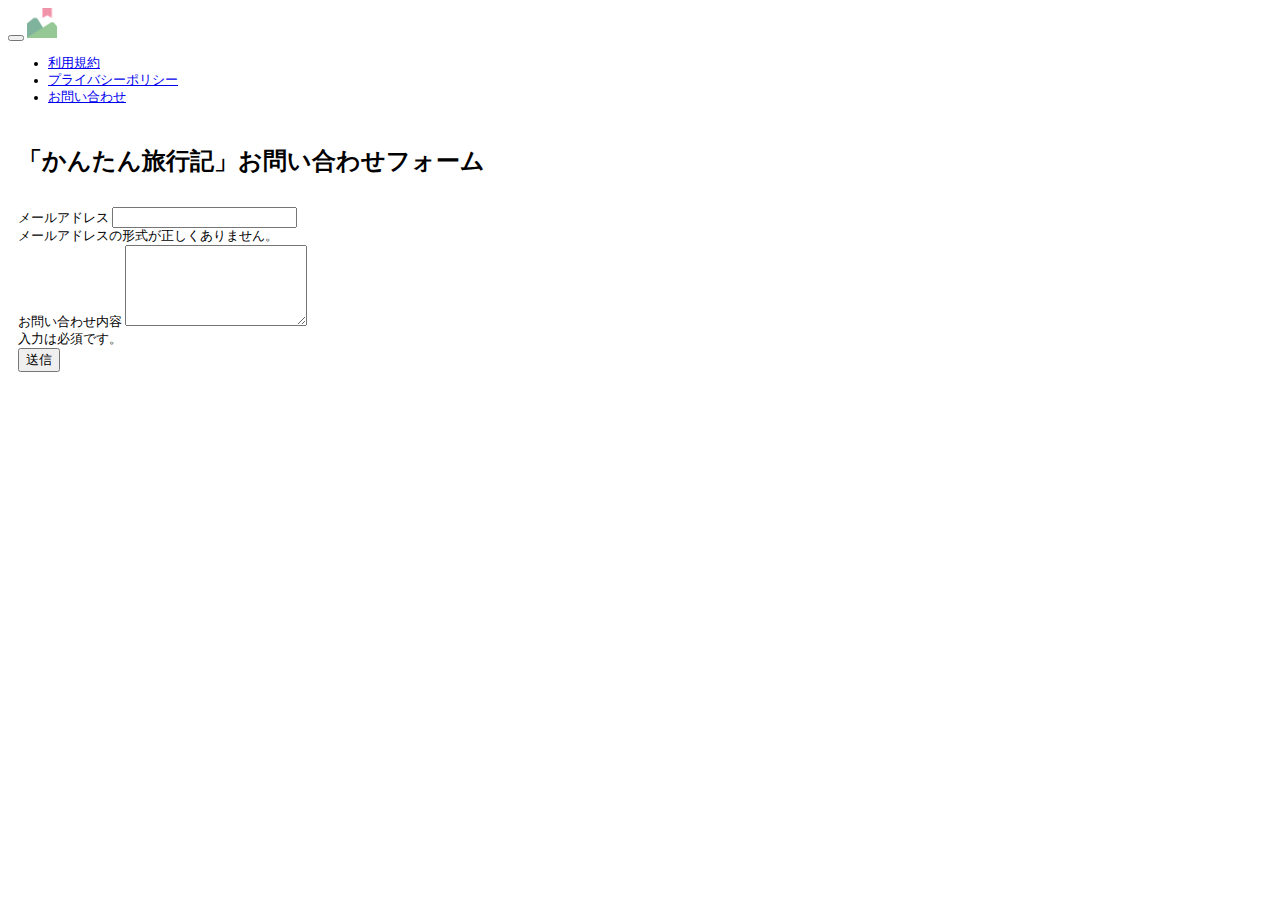
<file: contact.html>
<!DOCTYPE html>
<html lang="ja">
<head>
    <meta charset="utf-8">
    <meta http-equiv="X-UA-Compatible" content="IE=edge">
    <!-- ビューポートの設定 -->
    <meta name="viewport" content="width=device-width,initial-scale=1">
    <title>お問い合わせ</title>
    
  <!--bootstrap--!>
<link href="https://cdn.jsdelivr.net/npm/bootstrap@5.0.0-beta1/dist/css/bootstrap.min.css" rel="stylesheet" integrity="sha384-giJF6kkoqNQ00vy+HMDP7azOuL0xtbfIcaT9wjKHr8RbDVddVHyTfAAsrekwKmP1" crossorigin="anonymous">
<script src="https://cdn.jsdelivr.net/npm/bootstrap@5.0.0-beta1/dist/js/bootstrap.bundle.min.js" integrity="sha384-ygbV9kiqUc6oa4msXn9868pTtWMgiQaeYH7/t7LECLbyPA2x65Kgf80OJFdroafW" crossorigin="anonymous"></script>
<link rel="stylesheet" type="text/css" href="https://rokko2massy.github.io/SmartTripDiary_portal/style.css">
</head>
<body>
<nav class="navbar navbar-expand-lg navbar-light bg-light mb-3">
  <div class="container-fluid">
    <button class="navbar-toggler" type="button" data-bs-toggle="collapse" data-bs-target="#navbarTogglerDemo01" aria-controls="navbarTogglerDemo01" aria-expanded="false" aria-label="Toggle navigation">
      <span class="navbar-toggler-icon"></span>
    </button>
    <a class="navbar-brand" href="https://rokko2massy.github.io/SmartTripDiary_portal/index.html">
      <img src="https://rokko2massy.github.io/SmartTripDiary_portal/img/logo.png" alt="" width="30" height="30" class="d-inline-block align-middle">
    </a>
    <div class="collapse navbar-collapse" id="navbarTogglerDemo01">
      <ul class="navbar-nav me-auto mb-2 mb-lg-0">
        <li class="nav-item">
          <a class="nav-link" href="./terms.html">利用規約</a>
        </li>
        <li class="nav-item">
          <a class="nav-link" href="./privacy_policy.html">プライバシーポリシー</a>
        </li>
        <li class="nav-item">
          <a class="nav-link" href="./contact.html">お問い合わせ</a>
        </li>
      </ul>
    </div>
  </div>
</nav>
    <div class="container">
    <h1 class="mb-4 mt-4">「かんたん旅行記」お問い合わせフォーム</h1>
    <div class="row">
      <div class="col align-self-center">
        <div class="card">
            <div class="card-body">
              <form
                action="https://formspree.io/f/mnqlwazg"
                method="POST"
                class="needs-validation"
                novalidate
              >
                <div class="mb-3">
                <label class="form-label" for="id_replyto">メールアドレス</label>
                  <input type="email" name="_replyto" class="form-control" id="id_replyto" required>
                  <div class="invalid-feedback">
                    メールアドレスの形式が正しくありません。
                  </div>                
                </div>
                <div class="mb-3">
                <label class="form-label" for="id_message">お問い合わせ内容</label>
                  <textarea name="message" class="form-control" id="id_message" required rows="5"></textarea>
                </div>
                  <div class="invalid-feedback">
                    入力は必須です。
                  </div>    
                <div class="d-grid">
                    <button type="submit" class="btn btn-primary">送信</button>
                </div>
              </form>
            </div>
        </div>
      </div>
    </div>


    </div>
<script>
// Example starter JavaScript for disabling form submissions if there are invalid fields
(function () {
  'use strict'

  // Fetch all the forms we want to apply custom Bootstrap validation styles to
  var forms = document.querySelectorAll('.needs-validation')

  // Loop over them and prevent submission
  Array.prototype.slice.call(forms)
    .forEach(function (form) {
      form.addEventListener('submit', function (event) {
        if (!form.checkValidity()) {
          event.preventDefault()
          event.stopPropagation()
        }

        form.classList.add('was-validated')
      }, false)
    })
})()
</script>
</body>
</html>
</file>
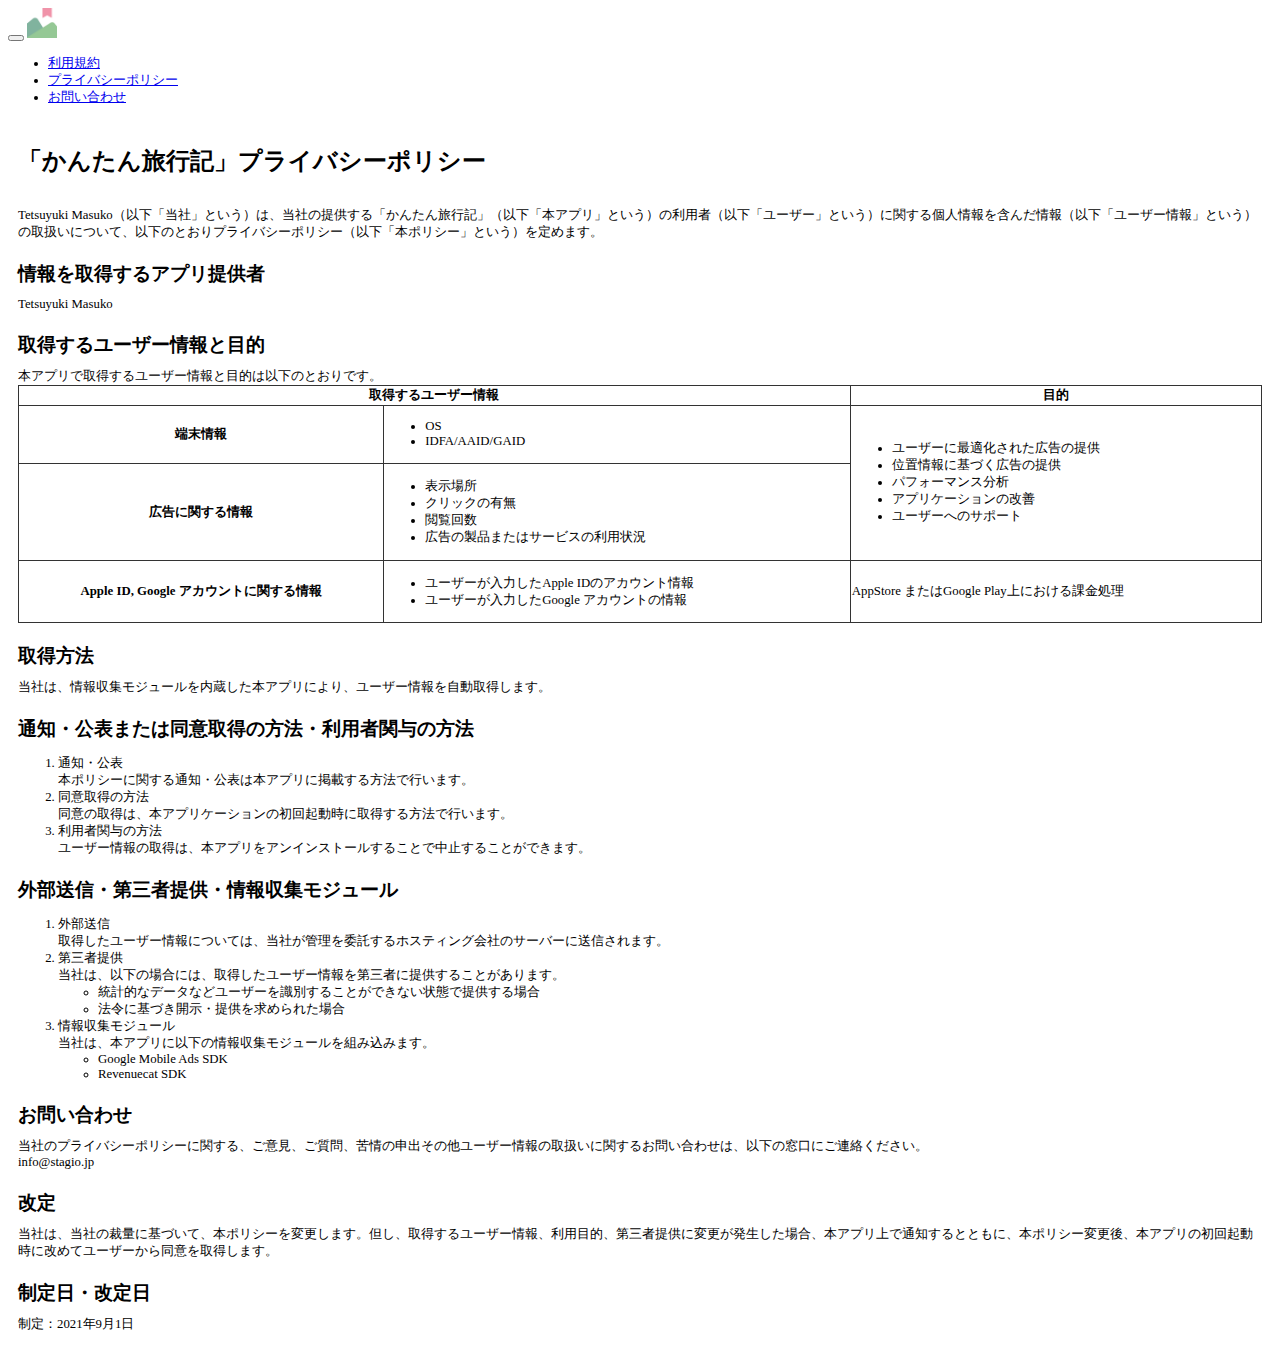
<file: privacy_policy.html>
<!DOCTYPE html>
<html lang="ja">
<head>
    <meta charset="utf-8">
    <meta http-equiv="X-UA-Compatible" content="IE=edge">
    <!-- ビューポートの設定 -->
    <meta name="viewport" content="width=device-width,initial-scale=1">
    
    <title>プライバシーポリシー</title>
  <!--bootstrap--!>
<link href="https://cdn.jsdelivr.net/npm/bootstrap@5.0.0-beta1/dist/css/bootstrap.min.css" rel="stylesheet" integrity="sha384-giJF6kkoqNQ00vy+HMDP7azOuL0xtbfIcaT9wjKHr8RbDVddVHyTfAAsrekwKmP1" crossorigin="anonymous">
<script src="https://cdn.jsdelivr.net/npm/bootstrap@5.0.0-beta1/dist/js/bootstrap.bundle.min.js" integrity="sha384-ygbV9kiqUc6oa4msXn9868pTtWMgiQaeYH7/t7LECLbyPA2x65Kgf80OJFdroafW" crossorigin="anonymous"></script>
    
    
    <link rel="stylesheet" type="text/css" href="https://rokko2massy.github.io/SmartTripDiary_portal/style.css">
</head>
<body>
    <nav class="navbar navbar-expand-lg navbar-light bg-light mb-3">
  <div class="container-fluid">
    <button class="navbar-toggler" type="button" data-bs-toggle="collapse" data-bs-target="#navbarTogglerDemo01" aria-controls="navbarTogglerDemo01" aria-expanded="false" aria-label="Toggle navigation">
      <span class="navbar-toggler-icon"></span>
    </button>
    <a class="navbar-brand" href="https://rokko2massy.github.io/SmartTripDiary_portal/index.html">
      <img src="https://rokko2massy.github.io/SmartTripDiary_portal/img/logo.png" alt="" width="30" height="30" class="d-inline-block align-middle">
    </a>
    <div class="collapse navbar-collapse" id="navbarTogglerDemo01">
      <ul class="navbar-nav me-auto mb-2 mb-lg-0">
        <li class="nav-item">
          <a class="nav-link" href="./terms.html">利用規約</a>
        </li>
        <li class="nav-item">
          <a class="nav-link" href="./privacy_policy.html">プライバシーポリシー</a>
        </li>
        <li class="nav-item">
          <a class="nav-link" href="./contact.html">お問い合わせ</a>
        </li>
      </ul>
    </div>
  </div>
</nav>
    <div class="container">
    <h1>「かんたん旅行記」プライバシーポリシー</h1>
    Tetsuyuki Masuko（以下「当社」という）は、当社の提供する「かんたん旅行記」（以下「本アプリ」という）の利用者（以下「ユーザー」という）に関する個人情報を含んだ情報（以下「ユーザー情報」という）の取扱いについて、以下のとおりプライバシーポリシー（以下「本ポリシー」という）を定めます。

    <h2>情報を取得するアプリ提供者</h2>
    Tetsuyuki Masuko
    
    <h2>取得するユーザー情報と目的</h2>
    本アプリで取得するユーザー情報と目的は以下のとおりです。
    <table>
        <thead>
            <tr>
                <th colspan="2">取得するユーザー情報</th>
                <th>目的</th>
            </tr>
        </thead>
        <tbody>
            <tr>
                <th>端末情報</th>
                <td>
                    <ul>
                        <li>OS</li>
                        <li>IDFA/AAID/GAID</li>
                    </ul>
                </td>
                <td rowspan="2">
                    <ul>
                        <li>ユーザーに最適化された広告の提供</li>
                        <li>位置情報に基づく広告の提供</li>
                        <li>パフォーマンス分析</li>
                        <li>アプリケーションの改善</li>
                        <li>ユーザーへのサポート</li>
                    </ul>                    
                </td>
            </tr>
            <tr>
                <th>広告に関する情報</th>
                <td>
                    <ul>
                        <li>表示場所</li>
                        <li>クリックの有無</li>
                        <li>閲覧回数</li>
                        <li>広告の製品またはサービスの利用状況</li>
                    </ul>
                </td>
            </tr>
            <tr>
                <th>Apple ID, Google アカウントに関する情報</th>
                <td>
                    <ul>
                        <li>ユーザーが入力したApple IDのアカウント情報</li>
                        <li>ユーザーが入力したGoogle アカウントの情報</li>
                    </ul>
                </td>
                <td>
                    AppStore またはGoogle Play上における課金処理
                </td>
            </tr>            
        </tbody>
    </table>

    <h2>取得方法</h2>
    当社は、情報収集モジュールを内蔵した本アプリにより、ユーザー情報を自動取得します。
    
    <h2>通知・公表または同意取得の方法・利用者関与の方法</h2>
    <ol>
        <li>通知・公表</li>
        本ポリシーに関する通知・公表は本アプリに掲載する方法で行います。
        <li>同意取得の方法</li>
        同意の取得は、本アプリケーションの初回起動時に取得する方法で行います。
        <li>利用者関与の方法</li>
        ユーザー情報の取得は、本アプリをアンインストールすることで中止することができます。
    </ol>
    
    <h2>外部送信・第三者提供・情報収集モジュール</h2>
    <ol>
        <li>外部送信</li>
        取得したユーザー情報については、当社が管理を委託するホスティング会社のサーバーに送信されます。
        <li>第三者提供</li>
        当社は、以下の場合には、取得したユーザー情報を第三者に提供することがあります。
            <ul>
                <li>統計的なデータなどユーザーを識別することができない状態で提供する場合</li>
                <li>法令に基づき開示・提供を求められた場合</li>
            </ul>
        <li>情報収集モジュール</li>
        当社は、本アプリに以下の情報収集モジュールを組み込みます。
            <ul>
                <li>Google Mobile Ads SDK</li>
                <li>Revenuecat SDK</li>
            </ul>
    </ol>   
    
    <h2>お問い合わせ</h2>
    当社のプライバシーポリシーに関する、ご意見、ご質問、苦情の申出その他ユーザー情報の取扱いに関するお問い合わせは、以下の窓口にご連絡ください。<br>
    info@stagio.jp
    
    <h2>改定</h2>
    当社は、当社の裁量に基づいて、本ポリシーを変更します。但し、取得するユーザー情報、利用目的、第三者提供に変更が発生した場合、本アプリ上で通知するとともに、本ポリシー変更後、本アプリの初回起動時に改めてユーザーから同意を取得します。

    <h2>制定日・改定日</h2>
    制定：2021年9月1日

    </div>
</body>
</html>
</file>
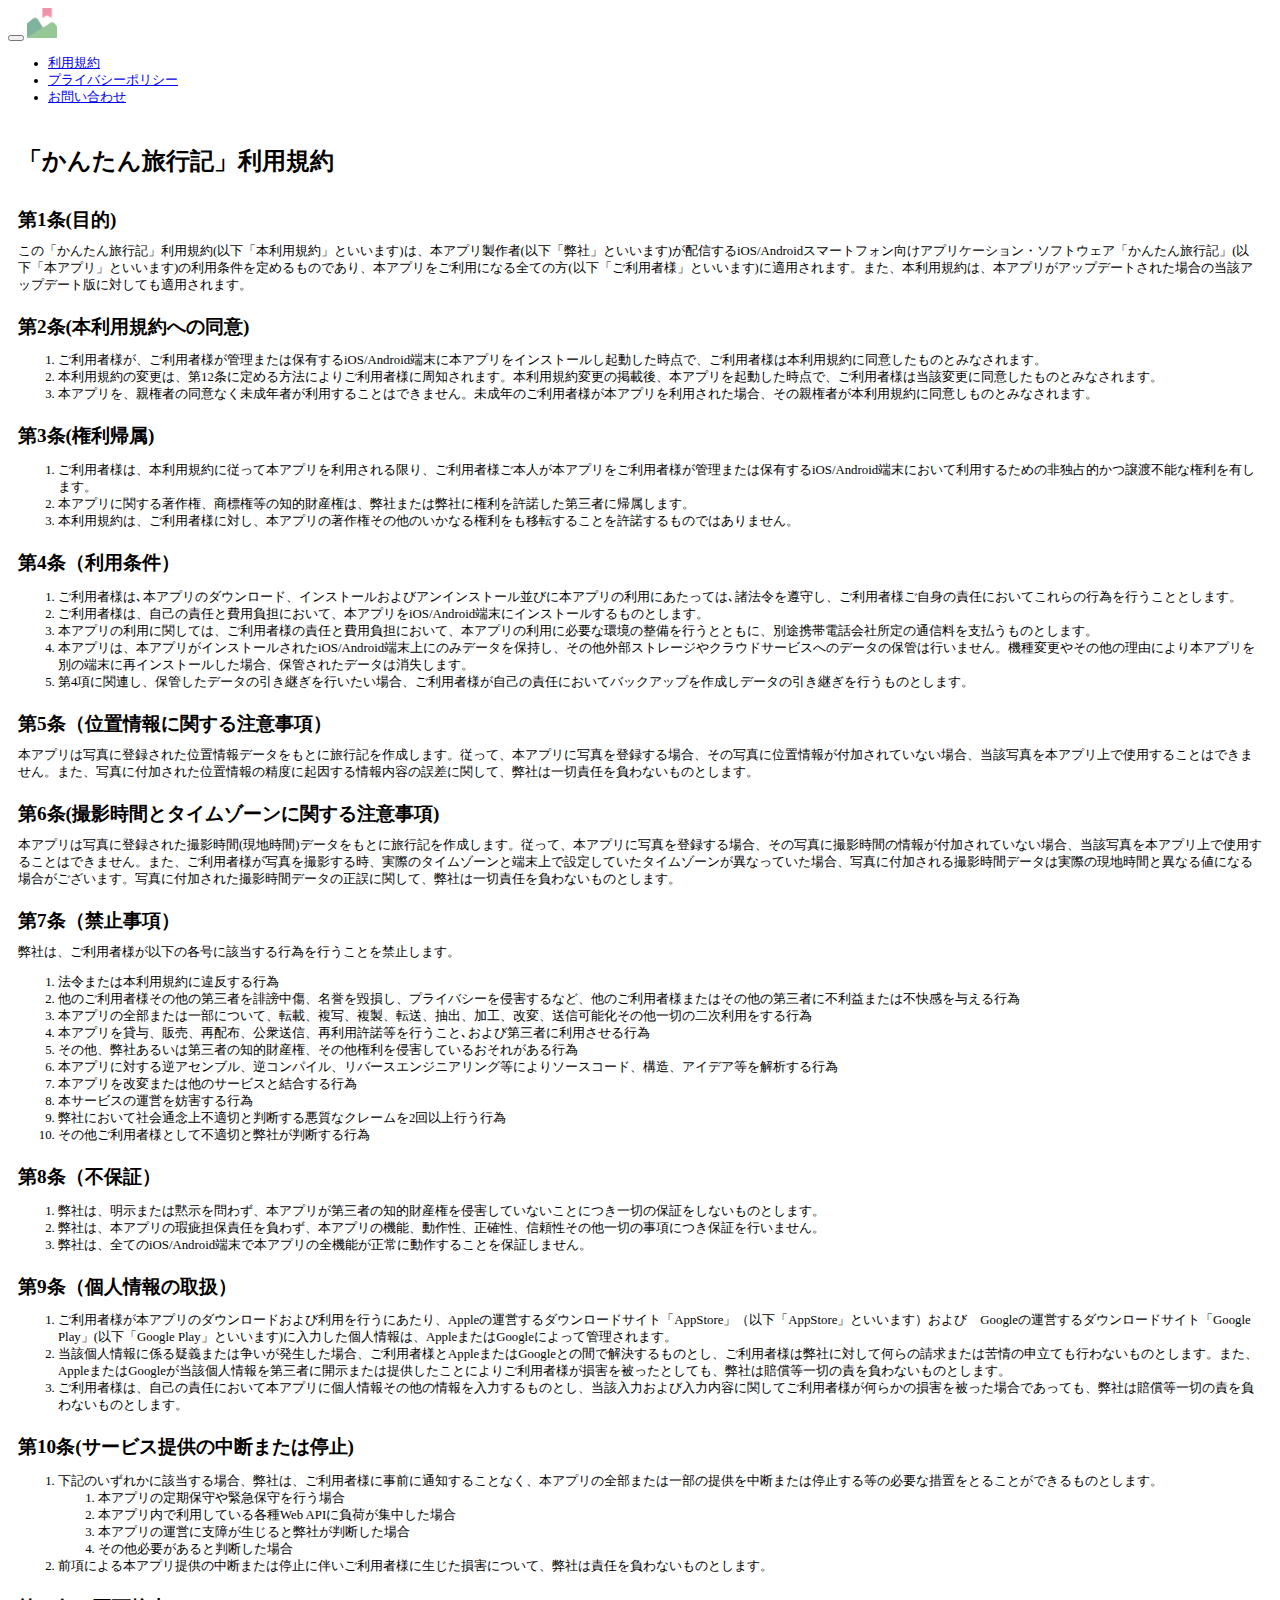
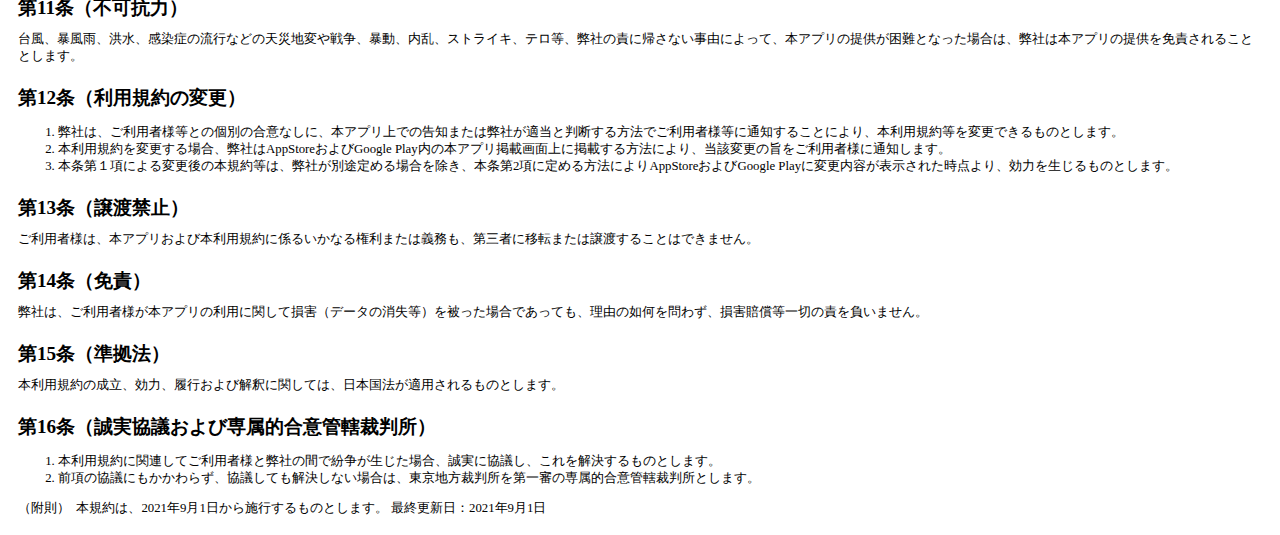
<file: terms.html>
<!DOCTYPE html>
<html lang="ja">
<head>
    <meta charset="utf-8">
    <meta http-equiv="X-UA-Compatible" content="IE=edge">
    <!-- ビューポートの設定 -->
    <meta name="viewport" content="width=device-width,initial-scale=1">
    
    <title>利用規約</title>
  <!--bootstrap--!>
<link href="https://cdn.jsdelivr.net/npm/bootstrap@5.0.0-beta1/dist/css/bootstrap.min.css" rel="stylesheet" integrity="sha384-giJF6kkoqNQ00vy+HMDP7azOuL0xtbfIcaT9wjKHr8RbDVddVHyTfAAsrekwKmP1" crossorigin="anonymous">
<script src="https://cdn.jsdelivr.net/npm/bootstrap@5.0.0-beta1/dist/js/bootstrap.bundle.min.js" integrity="sha384-ygbV9kiqUc6oa4msXn9868pTtWMgiQaeYH7/t7LECLbyPA2x65Kgf80OJFdroafW" crossorigin="anonymous"></script>
    
    <link rel="stylesheet" type="text/css" href="https://rokko2massy.github.io/SmartTripDiary_portal/style.css">
</head>
<body>
<nav class="navbar navbar-expand-lg navbar-light bg-light mb-3">
  <div class="container-fluid">
    <button class="navbar-toggler" type="button" data-bs-toggle="collapse" data-bs-target="#navbarTogglerDemo01" aria-controls="navbarTogglerDemo01" aria-expanded="false" aria-label="Toggle navigation">
      <span class="navbar-toggler-icon"></span>
    </button>
    <a class="navbar-brand" href="https://rokko2massy.github.io/SmartTripDiary_portal/index.html">
      <img src="https://rokko2massy.github.io/SmartTripDiary_portal/img/logo.png" alt="" width="30" height="30" class="d-inline-block align-middle">
    </a>
    <div class="collapse navbar-collapse" id="navbarTogglerDemo01">
      <ul class="navbar-nav me-auto mb-2 mb-lg-0">
        <li class="nav-item">
          <a class="nav-link" href="./terms.html">利用規約</a>
        </li>
        <li class="nav-item">
          <a class="nav-link" href="./privacy_policy.html">プライバシーポリシー</a>
        </li>
        <li class="nav-item">
          <a class="nav-link" href="./contact.html">お問い合わせ</a>
        </li>
      </ul>
    </div>
  </div>
</nav>
<div class="container">
    <h1>「かんたん旅行記」利用規約</h1>

    <h2>第1条(目的)</h2>
    この「かんたん旅行記」利用規約(以下「本利用規約」といいます)は、本アプリ製作者(以下「弊社」といいます)が配信するiOS/Androidスマートフォン向けアプリケーション・ソフトウェア「かんたん旅行記」(以下「本アプリ」といいます)の利用条件を定めるものであり、本アプリをご利用になる全ての方(以下「ご利用者様」といいます)に適用されます。また、本利用規約は、本アプリがアップデートされた場合の当該アップデート版に対しても適用されます。
    
    <h2>第2条(本利用規約への同意)</h2>
    <ol>
        <li>ご利用者様が、ご利用者様が管理または保有するiOS/Android端末に本アプリをインストールし起動した時点で、ご利用者様は本利用規約に同意したものとみなされます。</li>
        <li>本利用規約の変更は、第12条に定める方法によりご利用者様に周知されます。本利用規約変更の掲載後、本アプリを起動した時点で、ご利用者様は当該変更に同意したものとみなされます。</li>
        <li>本アプリを、親権者の同意なく未成年者が利用することはできません。未成年のご利用者様が本アプリを利用された場合、その親権者が本利用規約に同意しものとみなされます。</li>
    </ol>
    
    <h2>第3条(権利帰属)</h2>
    <ol>
        <li>ご利用者様は、本利用規約に従って本アプリを利用される限り、ご利用者様ご本人が本アプリをご利用者様が管理または保有するiOS/Android端末において利用するための非独占的かつ譲渡不能な権利を有します。</li>
        <li>本アプリに関する著作権、商標権等の知的財産権は、弊社または弊社に権利を許諾した第三者に帰属します。</li>
        <li>本利用規約は、ご利用者様に対し、本アプリの著作権その他のいかなる権利をも移転することを許諾するものではありません。</li>
    </ol>
    
    
    <h2>第4条（利用条件）</h2>
    <ol>
        <li>ご利用者様は､本アプリのダウンロード、インストールおよびアンインストール並びに本アプリの利用にあたっては､諸法令を遵守し、ご利用者様ご自身の責任においてこれらの行為を行うこととします。</li>
        <li>ご利用者様は、自己の責任と費用負担において、本アプリをiOS/Android端末にインストールするものとします。</li>
        <li>本アプリの利用に関しては、ご利用者様の責任と費用負担において、本アプリの利用に必要な環境の整備を行うとともに、別途携帯電話会社所定の通信料を支払うものとします。</li>
        <li>本アプリは、本アプリがインストールされたiOS/Android端末上にのみデータを保持し、その他外部ストレージやクラウドサービスへのデータの保管は行いません。機種変更やその他の理由により本アプリを別の端末に再インストールした場合、保管されたデータは消失します。</li>
        <li>第4項に関連し、保管したデータの引き継ぎを行いたい場合、ご利用者様が自己の責任においてバックアップを作成しデータの引き継ぎを行うものとします。</li>
    </ol>
    
    <h2>第5条（位置情報に関する注意事項）</h2>
    本アプリは写真に登録された位置情報データをもとに旅行記を作成します。従って、本アプリに写真を登録する場合、その写真に位置情報が付加されていない場合、当該写真を本アプリ上で使用することはできません。また、写真に付加された位置情報の精度に起因する情報内容の誤差に関して、弊社は一切責任を負わないものとします。
    
    <h2>第6条(撮影時間とタイムゾーンに関する注意事項)</h2>
    本アプリは写真に登録された撮影時間(現地時間)データをもとに旅行記を作成します。従って、本アプリに写真を登録する場合、その写真に撮影時間の情報が付加されていない場合、当該写真を本アプリ上で使用することはできません。また、ご利用者様が写真を撮影する時、実際のタイムゾーンと端末上で設定していたタイムゾーンが異なっていた場合、写真に付加される撮影時間データは実際の現地時間と異なる値になる場合がございます。写真に付加された撮影時間データの正誤に関して、弊社は一切責任を負わないものとします。
    
    <h2>第7条（禁止事項）</h2>
    弊社は、ご利用者様が以下の各号に該当する行為を行うことを禁止します。
    <ol>
        <li>法令または本利用規約に違反する行為</li>
        <li>他のご利用者様その他の第三者を誹謗中傷、名誉を毀損し、プライバシーを侵害するなど、他のご利用者様またはその他の第三者に不利益または不快感を与える行為</li>
        <li>本アプリの全部または一部について、転載、複写、複製、転送、抽出、加工、改変、送信可能化その他一切の二次利用をする行為</li>
        <li>本アプリを貸与、販売、再配布、公衆送信、再利用許諾等を行うこと､および第三者に利用させる行為</li>
        <li>その他、弊社あるいは第三者の知的財産権、その他権利を侵害しているおそれがある行為</li>
        <li>本アプリに対する逆アセンブル、逆コンパイル、リバースエンジニアリング等によりソースコード、構造、アイデア等を解析する行為</li>
        <li>本アプリを改変または他のサービスと結合する行為</li>
        <li>本サービスの運営を妨害する行為</li>
        <li>弊社において社会通念上不適切と判断する悪質なクレームを2回以上行う行為</li>
        <li>その他ご利用者様として不適切と弊社が判断する行為</li>
    </ol>
    
    <h2>第8条（不保証）</h2>
    <ol>
        <li>弊社は、明示または黙示を問わず、本アプリが第三者の知的財産権を侵害していないことにつき一切の保証をしないものとします。</li>
        <li>弊社は、本アプリの瑕疵担保責任を負わず、本アプリの機能、動作性、正確性、信頼性その他一切の事項につき保証を行いません。</li>
        <li>弊社は、全てのiOS/Android端末で本アプリの全機能が正常に動作することを保証しません。</li>
    </ol>
    
    <h2>第9条（個人情報の取扱）</h2>
    <ol>
        <li>ご利用者様が本アプリのダウンロードおよび利用を行うにあたり、Appleの運営するダウンロードサイト「AppStore」（以下「AppStore」といいます）および　Googleの運営するダウンロードサイト「Google Play」(以下「Google Play」といいます)に入力した個人情報は、AppleまたはGoogleによって管理されます。</li>
        <li>当該個人情報に係る疑義または争いが発生した場合、ご利用者様とAppleまたはGoogleとの間で解決するものとし、ご利用者様は弊社に対して何らの請求または苦情の申立ても行わないものとします。また、AppleまたはGoogleが当該個人情報を第三者に開示または提供したことによりご利用者様が損害を被ったとしても、弊社は賠償等一切の責を負わないものとします。</li>
        <li>ご利用者様は、自己の責任において本アプリに個人情報その他の情報を入力するものとし、当該入力および入力内容に関してご利用者様が何らかの損害を被った場合であっても、弊社は賠償等一切の責を負わないものとします。</li>
    </ol>

    <h2>第10条(サービス提供の中断または停止)</h2>
    <ol>
        <li>
            下記のいずれかに該当する場合、弊社は、ご利用者様に事前に通知することなく、本アプリの全部または一部の提供を中断または停止する等の必要な措置をとることができるものとします。
            <ol>
                <li>本アプリの定期保守や緊急保守を行う場合</li>
                <li>本アプリ内で利用している各種Web APIに負荷が集中した場合</li>
                <li>本アプリの運営に支障が生じると弊社が判断した場合</li>
                <li>その他必要があると判断した場合</li>
            </ol>
        </li>
        <li>前項による本アプリ提供の中断または停止に伴いご利用者様に生じた損害について、弊社は責任を負わないものとします。</li>
    </ol>

    <h2>第11条（不可抗力）</h2>
    台風、暴風雨、洪水、感染症の流行などの天災地変や戦争、暴動、内乱、ストライキ、テロ等、弊社の責に帰さない事由によって、本アプリの提供が困難となった場合は、弊社は本アプリの提供を免責されることとします。
    
    <h2>第12条（利用規約の変更）</h2>
    <ol>
        <li>弊社は、ご利用者様等との個別の合意なしに、本アプリ上での告知または弊社が適当と判断する方法でご利用者様等に通知することにより、本利用規約等を変更できるものとします。</li>
        <li>本利用規約を変更する場合、弊社はAppStoreおよびGoogle Play内の本アプリ掲載画面上に掲載する方法により、当該変更の旨をご利用者様に通知します。</li>
        <li>本条第１項による変更後の本規約等は、弊社が別途定める場合を除き、本条第2項に定める方法によりAppStoreおよびGoogle Playに変更内容が表示された時点より、効力を生じるものとします。</li>
    </ol>
    
    <h2>第13条（譲渡禁止）</h2>
    ご利用者様は、本アプリおよび本利用規約に係るいかなる権利または義務も、第三者に移転または譲渡することはできません。
    
    <h2>第14条（免責）</h2>
    弊社は、ご利用者様が本アプリの利用に関して損害（データの消失等）を被った場合であっても、理由の如何を問わず、損害賠償等一切の責を負いません。
    
    <h2>第15条（準拠法）</h2>
    本利用規約の成立、効力、履行および解釈に関しては、日本国法が適用されるものとします。
    
    <h2>第16条（誠実協議および専属的合意管轄裁判所）</h2>
    <ol>
        <li>本利用規約に関連してご利用者様と弊社の間で紛争が生じた場合、誠実に協議し、これを解決するものとします。</li>
        <li>前項の協議にもかかわらず、協議しても解決しない場合は、東京地方裁判所を第一審の専属的合意管轄裁判所とします。</li>
    </ol>

    （附則）  本規約は、2021年9月1日から施行するものとします。
    最終更新日：2021年9月1日
    </div>
</body>
</html>
</file>
